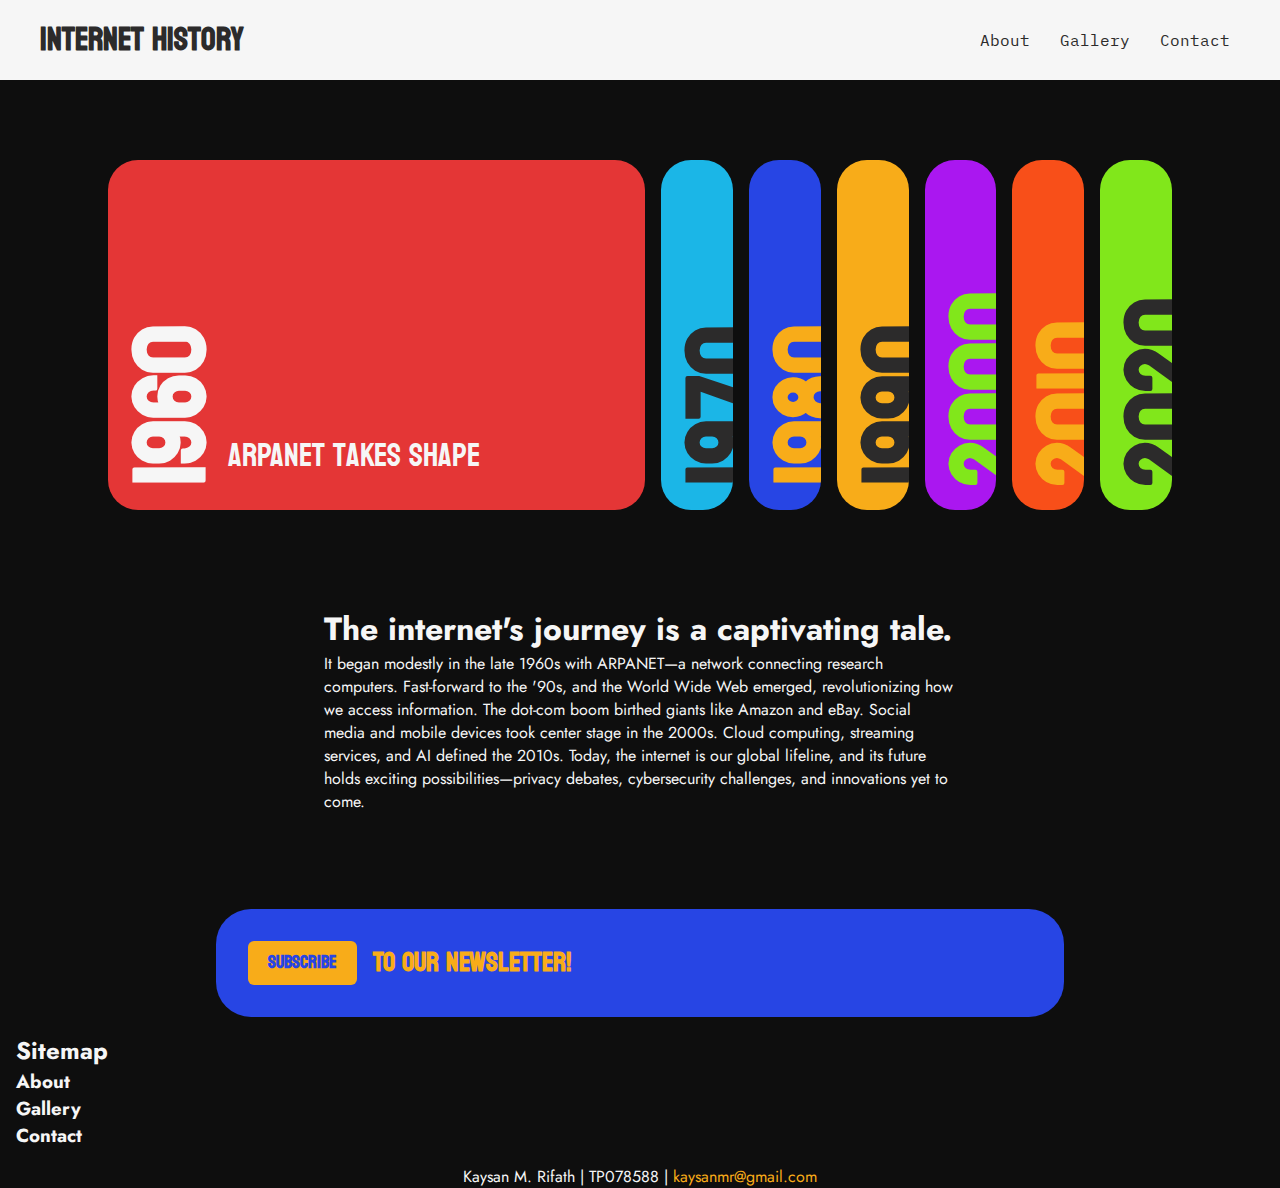
<file: index.html>
<!DOCTYPE html>
<html lang="en">
<head>
    <meta charset="UTF-8">
    <meta name="viewport" content="width=device-width, initial-scale=1.0">
    <link rel="stylesheet" href="./css/style.css">
    <link rel="stylesheet" href="./css/home.css">
    <link rel="preconnect" href="https://fonts.googleapis.com">
    <link rel="preconnect" href="https://fonts.gstatic.com" crossorigin>
    <link href="https://fonts.googleapis.com/css2?family=IBM+Plex+Mono:ital,wght@0,100;0,200;0,300;0,400;0,500;0,600;0,700;1,100;1,200;1,300;1,400;1,500;1,600;1,700&family=Jost:ital,wght@0,100..900;1,100..900&family=Koulen&display=swap" rel="stylesheet">
    <title>Internet History</title>
    <script src="scripts/script.js" defer></script>
</head>
<body>
    <header class="grid">
        <h1 class="koulen"><a href="./index.html">Internet History</a></h1>
        <nav class="plex">
          <a href="/">About</a>
          <a href="/">Gallery</a>
          <a href="/">Contact</a>
        </nav>
    </header>
    <main class="grid">
        <div class="container koulen">

            <a class="card red active" href="./the-arpanet.html">
              <h1 class="vertical">1960</h1>
              <p class="hide">
                ARPANET takes shape
              </p>
            </a>

            <a class="card blue" href="./the-internet-is-born.html">
              <h1 class="vertical">1970</h1>
              <p class="hide">
                The term "Internet" is coined
              </p>
            </a>

            <a class="card dark-blue" href="./www-goes-live.html">
              <h1 class="vertical">1980</h1>
              <p class="hide">
                The World Wide Web goes live
              </p>
            </a>

            <a class="card yellow" href="./the-first-webpage.html">
              <h1 class="vertical">1990</h1>
              <p class="hide">
                The first webpage is created
              </p>
            </a>

            <a class="card purple" href="./the-dot-com-bubble.html">
              <h1 class="vertical">2000</h1>
              <p class="hide">
                The dot-com bubble
              </p>
            </a>

            <a class="card orange" href="./new-gen-socials.html">
              <h1 class="vertical">2010</h1>
              <p class="hide">
                The social media craze
              </p>
            </a>

            <a class="card green" href="./into-the-future.html">
              <h1 class="vertical">2020</h1>
              <p class="hide">
                A glimpse into the future
              </p>
            </a>

        </div>
          
          <div class="about">
            <h1>The internet's journey is a captivating tale.</h1>
            <p>It began modestly in the late 1960s with ARPANET—a network connecting research computers. Fast-forward to the '90s, and the World Wide Web emerged, revolutionizing how we access information. The dot-com boom birthed giants like Amazon and eBay. Social media and mobile devices took center stage in the 2000s. Cloud computing, streaming services, and AI defined the 2010s. Today, the internet is our global lifeline, and its future holds exciting possibilities—privacy debates, cybersecurity challenges, and innovations yet to come.</p>
          </div>

          <div class="newsletter flex koulen">
            <button id="newsletter-join" class="koulen">Subscribe</button>
            <h2> TO OUR NEWSLETTER!</h1>
          </div>
    </main>



    <footer class="grid">
      <div class="sitemap">
        <h2 id="sitemapHeader">Sitemap</h2>
        <a href="/" id="mapAbout"><h3>About</h3></a>
        <a href="/" id="mapGallery"><h3>Gallery</h3></a>
        <a href="/" id="mapContact"><h3>Contact</h3></a>
      </div>

      <p>
        Kaysan M. Rifath | TP078588 | 
        <a href="mailto:kaysanmr@gmail.com">kaysanmr@gmail.com</a>
      </p>
    </footer>
</body>
</html>
</file>
<file: css/style.css>
* {
  margin: 0;
  padding: 0;
  box-sizing: border-box;
}

:root {
  --grid-gap: 1rem;
  --corner-radius: 35px;

  --bg-col: #0e0e0e;
  --primary: #2c2b2b;
  --secondary: #F6F6F6;
  --col-red: #E43636;
  --col-orange: #F84F19;
  --col-yellow: #F8AC19;
  --col-green: #81E71B;
  --col-lblue: #1BB6E7;
  --col-dblue: #2745E4;
  --col-purple: #AA17F0;
}

/* Colors */

.red {
  background: var(--col-red);
  color: var(--secondary);
}
.blue {
  background: var(--col-lblue);
  color: var(--primary);
}
.yellow {
  background: var(--col-yellow);
  color: var(--primary);
}
.dark-blue {
  background: var(--col-dblue);
  color: var(--col-yellow);
}
.orange {
  background: var(--col-orange);
  color: var(--col-yellow);
}
.green {
  background: var(--col-green);
  color: var(--primary);
}
.purple {
  background: var(--col-purple);
  color: var(--col-green);
}

/* fonts */
.plex {
  font-family: "IBM Plex Mono", monospace;
  font-style: normal;
}

.koulen {
  font-family: "Koulen", sans-serif;
  line-height: 1;
}

.jost {
  font-family: "Jost", sans-serif;
  font-optical-sizing: auto;
  font-weight: 500;
  font-style: normal;
}

body {
  width: 100%;
  height: 100dvh;
  background: var(--bg-col);
  color: var(--secondary);
  font-family: "Jost", sans-serif;
}

a {
  text-decoration: none;
}

.grid {
  display: grid;
  grid-template-columns: repeat(12, 1fr);
  gap: var(--grid-gap);
}

.flex {
  display: flex;
}

.card {
  border-radius: 30px;
  flex: auto;
  overflow: hidden;
  transition: flex 400ms, background 500ms, box-shadow 500ms;
}

.nopad {
  padding: 0 !important;
}

header {
  height: 80px;
  padding: 0 40px;
  background: var(--secondary);
  color: var(--primary);
  align-items: center;
}

header h1 {
  grid-column: span 6;
}

header h1 a {
  color: var(--primary);
}

header nav {
  grid-column: span 6;
  justify-self: end;
}

header nav a {
  height: 100%;
  color: var(--primary);
  text-decoration: none;
  padding: 10px;
}

header nav a:hover {
  font-weight: 800;
  transition: font-weight 250ms;
}

footer {
  margin: 1rem;
  color: var(--secondary);
}

footer p{
  text-align: center;
  grid-column: span 12;
}

footer a{
  text-decoration: none;
  color: var(--col-yellow);
}

.sitemap{
  grid-column: span 12;
}

.sitemap h2 {
  grid-column: span 2;
}

.sitemap a h3 {
  color: var(--secondary);
  grid-column: span 3;
}

@media only screen and (max-width: 1000px) {

  :root {
    font-size: 8px;
  }

  header h1 {
    font-size: 26px;
  }

  header nav {
    display: none;
  }
  body {
    margin: 0 5%;
  }
  .container {
    min-height: 600px;
    flex-direction: column;
  }

  grid {
    grid-template-columns: repeat(8, 1fr);
  }
}
</file>
<file: css/home.css>
main {
  padding-top: 5rem;
}

main > .container {
  grid-column: 2 / span 10;
  min-height: 350px;
  display: flex;
  gap: 16px;
  justify-content: space-between;
}

.active {
  flex-grow: 4;
}

.card h1.vertical {
  transform: rotate(-90deg) translate(-275px, 65px);
  width: 0px;
  font-size: 100px;
}

p.hide {
  font-size: 32px;
  width: 0px;
  text-wrap: nowrap;
  position: relative;
  bottom: -180px;
  left: 120px;
  visibility: collapse;
  transition: all 250ms;
}

.active > p.hide{
  width: 250px;
  visibility: visible;
}

.about {
  padding: 5rem 0;
  grid-column: 4 / span 6;
}

main .newsletter {
  grid-column: 3 / span 8;
  gap: var(--grid-gap);
  align-items: center;

  border-radius: var(--corner-radius);
  background-color: var(--col-dblue);
  color: var(--col-yellow);

  padding: 2rem;
  font-size: large;
}

main .newsletter #newsletter-join {
  font-size: large;
  font-weight: 800;

  background-color: var(--col-yellow);
  color: var(--col-dblue);
  border: none;
  border-radius: 6px;

  padding: 0.8rem 1.25rem;
  transition: all 250ms;
}

main .newsletter #newsletter-join:hover {
  transform: scale(1.05);
}
</file>
